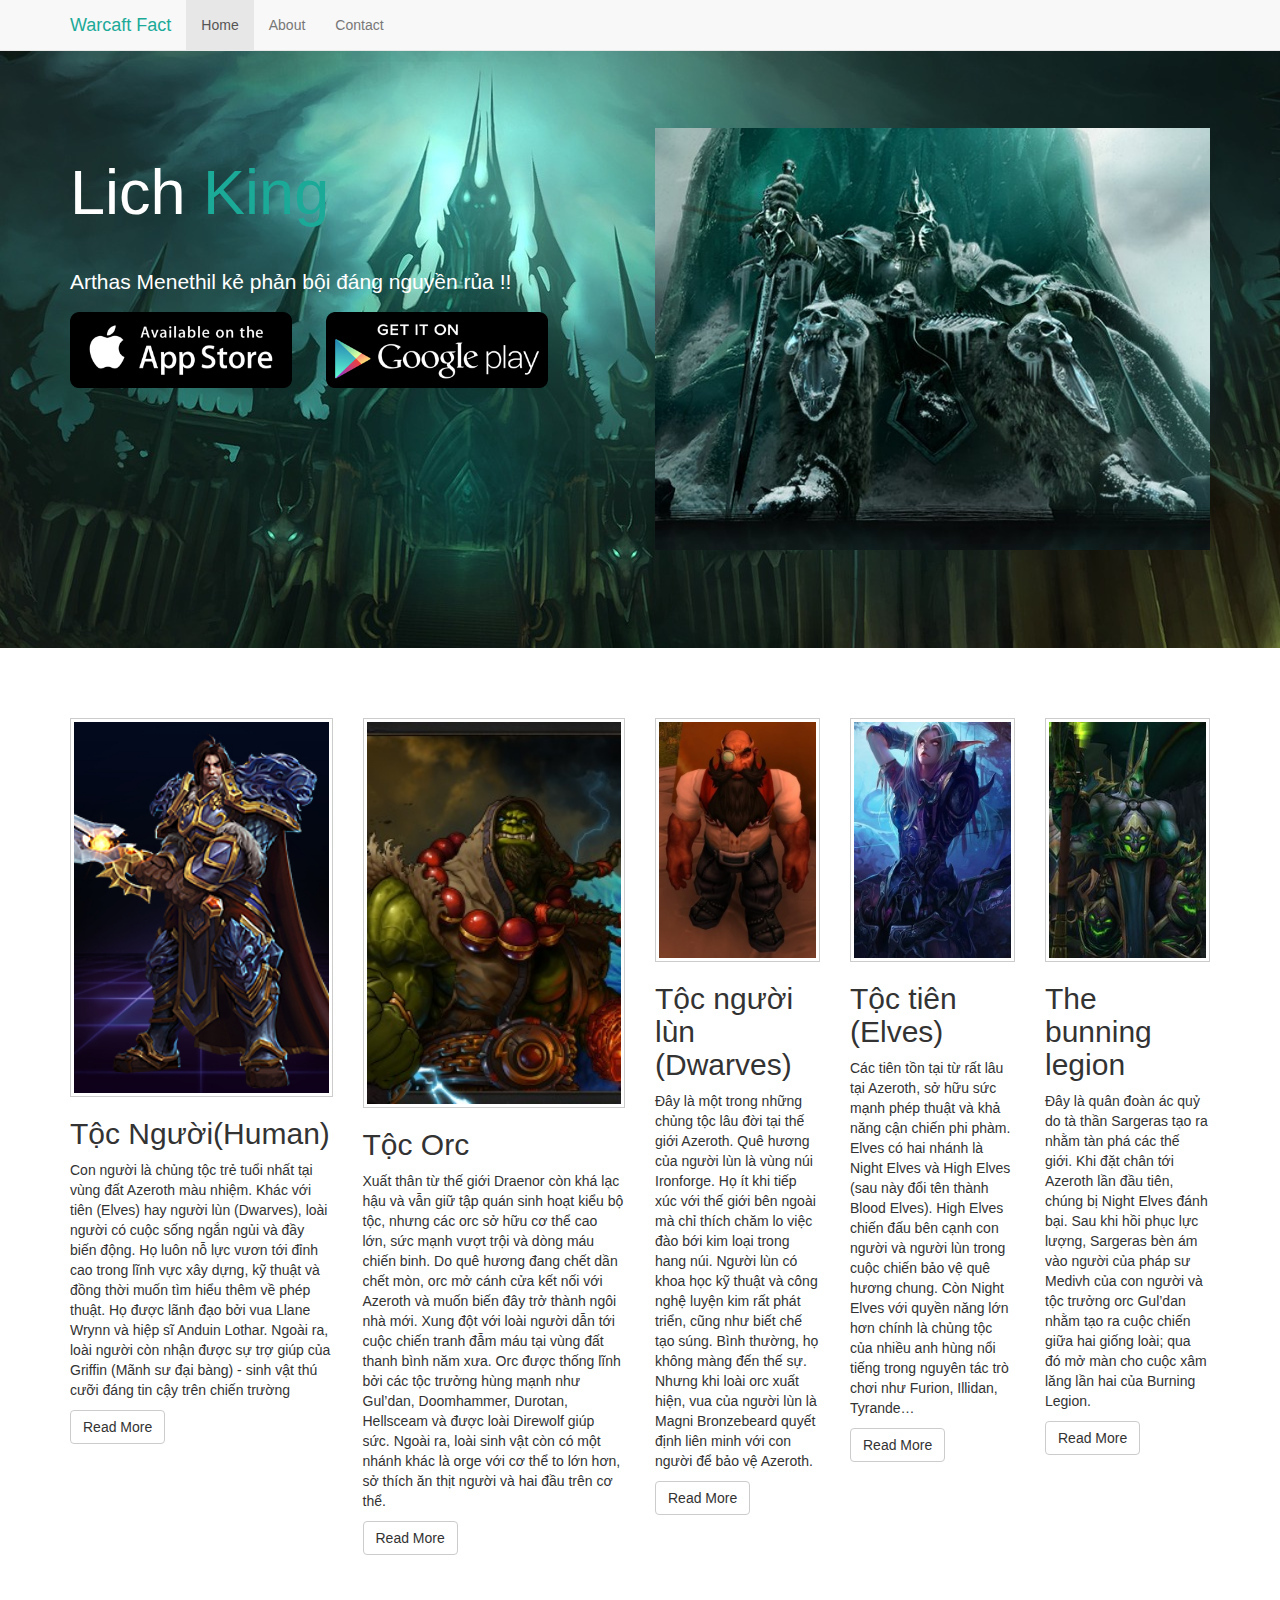
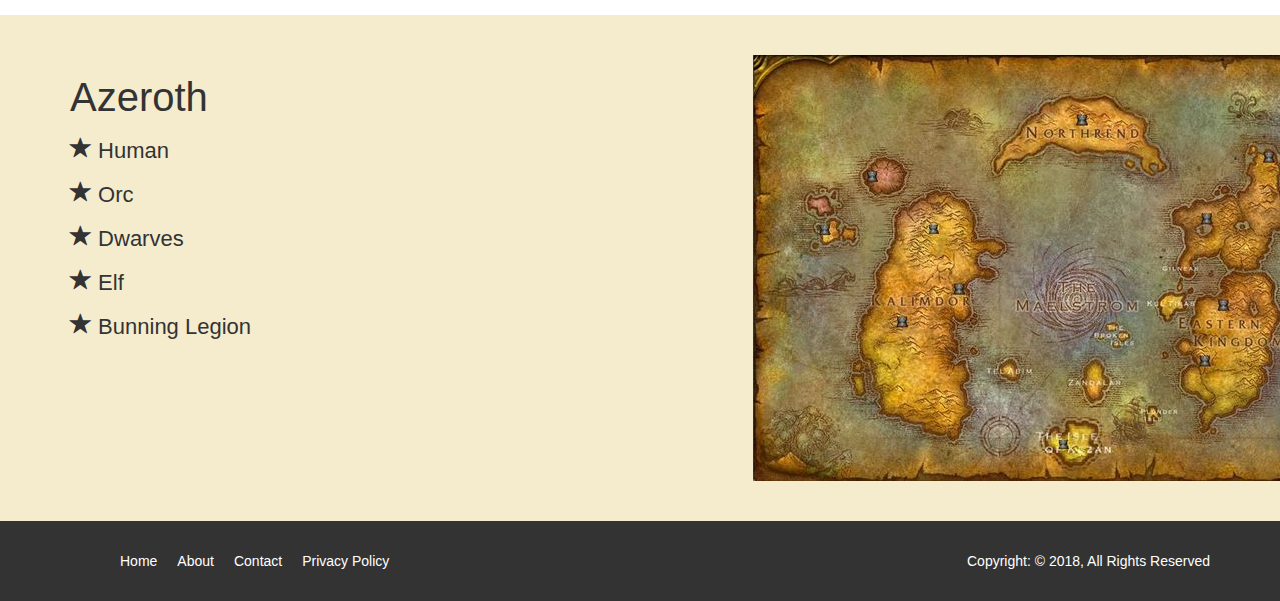
<file: app_sales/index.html>
<!DOCTYPE html>
<html lang="en">
  <head>
    <meta charset="utf-8">
    <meta http-equiv="X-UA-Compatible" content="IE=edge">
    <meta name="viewport" content="width=device-width, initial-scale=1">

    <title> Warcaft Fact</title>

    <!-- Bootstrap core CSS -->
    <link href="css/bootstrap.css" rel="stylesheet">
    <!-- Custom styles for this template -->
    <link href="css/style.css" rel="stylesheet">
  </head>

  <body>

    <nav class="navbar navbar-default navbar-fixed-top">
      <div class="container">
        <div class="navbar-header">
          <button type="button" class="navbar-toggle collapsed" data-toggle="collapse" data-target="#navbar" aria-expanded="false" aria-controls="navbar">
            <span class="sr-only">Toggle navigation</span>
            <span class="icon-bar"></span>
            <span class="icon-bar"></span>
            <span class="icon-bar"></span>
          </button>
          <a class="navbar-brand em-text" href="#">Warcaft Fact</a>
        </div>
        <div id="navbar" class="collapse navbar-collapse">
          <ul class="nav navbar-nav">
            <li class="active"><a href="#">Home</a></li>
            <li><a href="about.html">About</a></li>
            <li><a href="contact.html">Contact</a></li>
          </ul>
        </div><!--/.nav-collapse -->
      </div>
    </nav>

   
    <div class="jumbotron">
      <div class= "container">
          <div class = "row">
              <div class = "col-md-6">
                  <h1>Lich <span class = "em-text">King </span></h1>
                  <p>Arthas Menethil kẻ phản bội đáng nguyền rủa !!</p>
                  <a href="#"> <img class = "app-btn" src = "img/appstore.png"></a>
                  <a href="#"> <img class = "app-btn" src = "img/googleplay.png"></a>
              </div>
              <div class = "col-md-6">
                  <a href="#"> <img class = "showcase-img" src = "img/lich_king.jpg"></a>
              </div>
          </div>
      </div>
    </div>

    <section id = "middle">
      <div class = "container">
          <div class = "row">
            <div class = "col-md-3">
              <img src = "img/demo1.jpg" class = "demo">
              <h2>Tộc Người(Human)</h2>
              <p>Con người là chủng tộc trẻ tuổi nhất tại vùng đất Azeroth màu nhiệm. Khác với tiên (Elves) hay người lùn (Dwarves), loài người có cuộc sống ngắn ngủi và đầy biến động. Họ luôn nỗ lực vươn tới đỉnh cao trong lĩnh vực xây dựng, kỹ thuật và đồng thời muốn tìm hiểu thêm về phép thuật. Họ được lãnh đạo bởi vua Llane Wrynn và hiệp sĩ Anduin Lothar. Ngoài ra, loài người còn nhận được sự trợ giúp của Griffin (Mãnh sư đại bàng) - sinh vật thú cưỡi đáng tin cậy trên chiến trường</p>
              <a href="#" class = "btn btn-default"> Read More</a>
            </div>
            <div class = "col-md-3">
              <img src = "img/demo2.jpg" class = "demo">
              <h2>Tộc Orc</h2>
              <p> Xuất thân từ thế giới Draenor còn khá lạc hậu và vẫn giữ tập quán sinh hoạt kiểu bộ tộc, nhưng các orc sở hữu cơ thể cao lớn, sức mạnh vượt trội và dòng máu chiến binh. Do quê hương đang chết dần chết mòn, orc mở cánh cửa kết nối với Azeroth và muốn biến đây trở thành ngôi nhà mới. Xung đột với loài người dẫn tới cuộc chiến tranh đẫm máu tại vùng đất thanh bình năm xưa. Orc được thống lĩnh bởi các tộc trưởng hùng mạnh như Gul’dan, Doomhammer, Durotan, Hellsceam và được loài Direwolf giúp sức. Ngoài ra, loài sinh vật còn có một nhánh khác là orge với cơ thể to lớn hơn, sở thích ăn thịt người và hai đầu trên cơ thể.</p>
              <a href="#" class = "btn btn-default"> Read More</a>
            </div>
            <div class = "col-md-2">
              <img src = "img/demo3.jpg" class = "demo">
              <h2>Tộc người lùn  (Dwarves)</h2>
              <p>Đây là một trong những chủng tộc lâu đời tại thế giới Azeroth. Quê hương của người lùn là vùng núi Ironforge. Họ ít khi tiếp xúc với thế giới bên ngoài mà chỉ thích chăm lo việc đào bới kim loại trong hang núi. Người lùn có khoa học kỹ thuật và công nghệ luyện kim rất phát triển, cũng như biết chế tạo súng. Bình thường, họ không màng đến thế sự. Nhưng khi loài orc xuất hiện, vua của người lùn là Magni Bronzebeard quyết định liên minh với con người để bảo vệ Azeroth.</p>
              <a href="#" class = "btn btn-default"> Read More</a>
            </div>
            <div class = "col-md-2">
              <img src = "img/demo4.jpg" class = "demo">
              <h2>Tộc tiên (Elves)</h2>
              <p>Các tiên tồn tại từ rất lâu tại Azeroth, sở hữu sức mạnh phép thuật và khả năng cận chiến phi phàm. Elves có hai nhánh là Night Elves và High Elves (sau này đổi tên thành Blood Elves). High Elves chiến đấu bên cạnh con người và người lùn trong cuộc chiến bảo vệ quê hương chung. Còn Night Elves với quyền năng lớn hơn chính là chủng tộc của nhiều anh hùng nổi tiếng trong nguyên tác trò chơi như Furion, Illidan, Tyrande…</p>
              <a href="#" class = "btn btn-default"> Read More</a>
            </div>
            <div class = "col-md-2">
              <img src = "img/demo5.jpg" class = "demo">
              <h2>The bunning legion</h2>
              <p>Đây là quân đoàn ác quỷ do tà thần Sargeras tạo ra nhằm tàn phá các thế giới. Khi đặt chân tới Azeroth lần đầu tiên, chúng bị Night Elves đánh bại. Sau khi hồi phục lực lượng, Sargeras bèn ám vào người của pháp sư Medivh của con người và tộc trưởng orc Gul’dan nhằm tạo ra cuộc chiến giữa hai giống loài; qua đó mở màn cho cuộc xâm lăng lần hai của Burning Legion.</p>
              <a href="#" class = "btn btn-default"> Read More</a>
            </div>
          </div>
      </div>
    </section>

    <section id = "feature">
      <div class = "container">
        <div class = "row">
          <div class = "col-md-5">
            <h1 style = "font-size: 40px">Azeroth</h1>
            <ul>
              <li><i class = "glyphicon glyphicon-star"></i> Human</li>
              <li><i class = "glyphicon glyphicon-star"></i> Orc</li>
              <li><i class = "glyphicon glyphicon-star"></i> Dwarves</li>
              <li><i class = "glyphicon glyphicon-star"></i> Elf</li>
              <li><i class = "glyphicon glyphicon-star"></i> Bunning Legion</li>
            </ul>
          </div>
          <div class = "col-md-4 col-md-offset-2">
            <img class "big-logo" src = "img/big-logo.jpg">
          </div>
        </div> 
      </div>
    </section>
    <footer>
      <div class = "container">
        <div class = "row">
            <div class = "col-md-6 col-xs-12">
              <ul>
                <li><a href="#"></a>Home</li>
                <li><a href="#"></a>About</li>
                <li><a href="#"></a>Contact</li>
                <li><a href="#"></a>Privacy Policy</li>
              </ul>
            </div>
            <div class = "col-md-6 col-xs-12">
              <p>Copyright: &copy; 2018, All Rights Reserved</p>
            </div>
        </div>
    </footer>
    <!-- Bootstrap core JavaScript
    ================================================== -->
    <!-- Placed at the end of the document so the pages load faster -->
    <script src="https://ajax.googleapis.com/ajax/libs/jquery/1.12.4/jquery.min.js"></script>
    <script src="js/bootstrap.js"></script>

  </body>
</html>
</file>
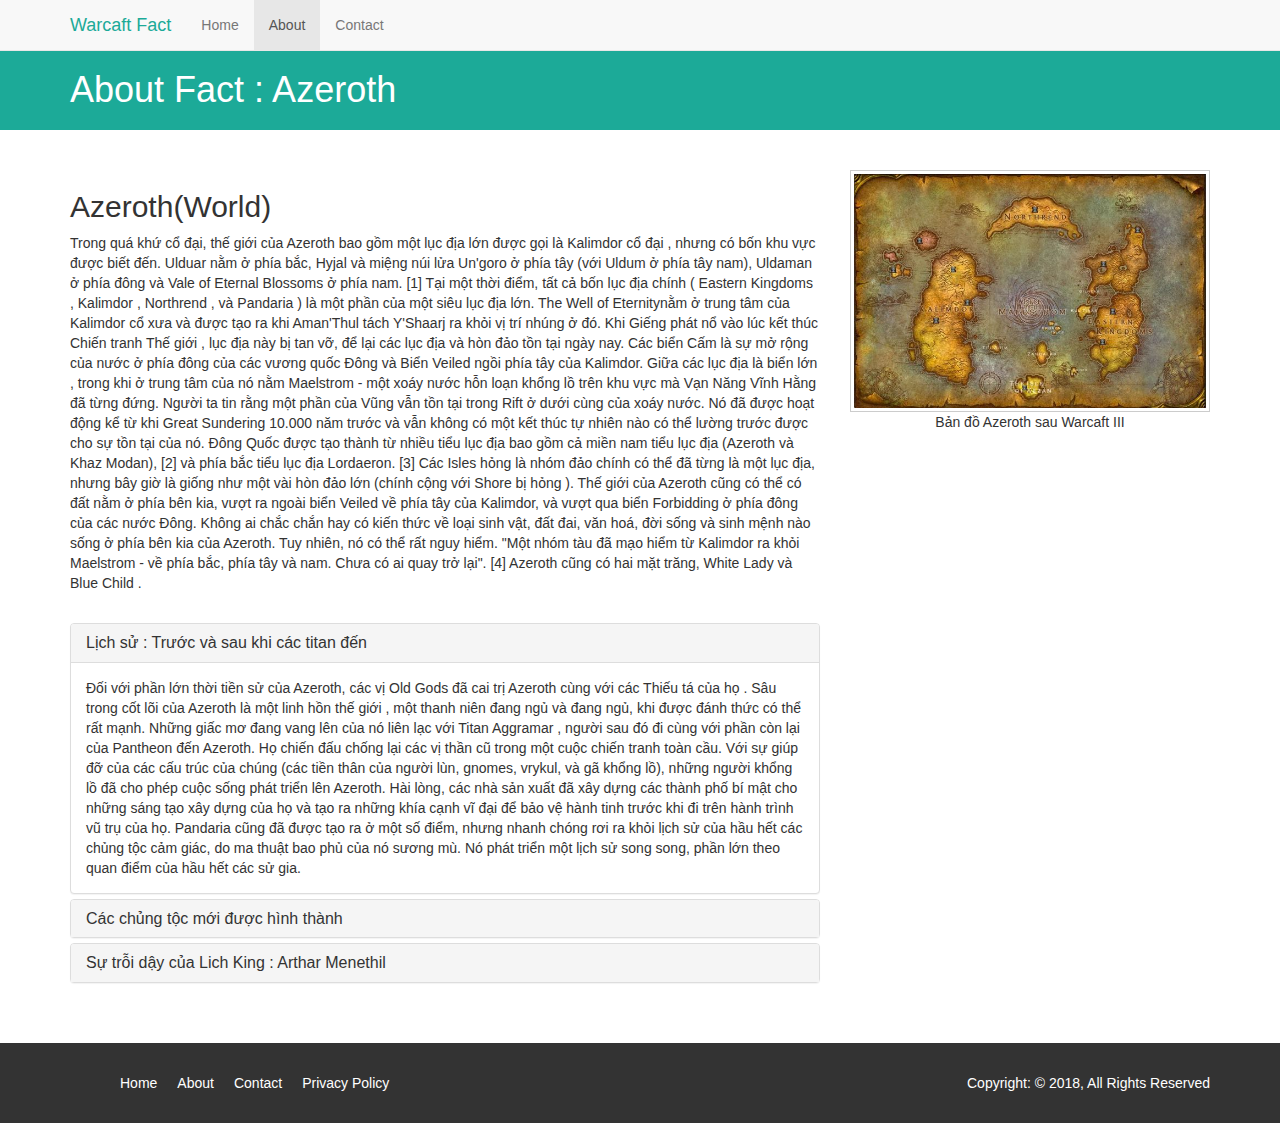
<file: app_sales/about.html>
<!DOCTYPE html>
<html lang="en">
  <head>
    <meta charset="utf-8">
    <meta http-equiv="X-UA-Compatible" content="IE=edge">
    <meta name="viewport" content="width=device-width, initial-scale=1">

    <title> Warcaft Fact:About</title>

    <!-- Bootstrap core CSS -->
    <link href="css/bootstrap.css" rel="stylesheet">
    <!-- Custom styles for this template -->
    <link href="css/style.css" rel="stylesheet">
  </head>

  <body>

    <nav class="navbar navbar-default navbar-fixed-top">
      <div class="container">
        <div class="navbar-header">
          <button type="button" class="navbar-toggle collapsed" data-toggle="collapse" data-target="#navbar" aria-expanded="false" aria-controls="navbar">
            <span class="sr-only">Toggle navigation</span>
            <span class="icon-bar"></span>
            <span class="icon-bar"></span>
            <span class="icon-bar"></span>
          </button>
          <a class="navbar-brand em-text" href="#">Warcaft Fact</a>
        </div>
        <div id="navbar" class="collapse navbar-collapse">
          <ul class="nav navbar-nav">
            <li><a href="index.html">Home</a></li>
            <li class = "active"><a href="#">About</a></li>
            <li><a href="contact.html">Contact</a></li>
          </ul>
        </div><!--/.nav-collapse -->
      </div>
    </nav>

    <section id = "title-bar">
      <div class = "container">
        <div class = "row">
          <div class = "col-md-12">
            <h1>About Fact : Azeroth</h1>
          </div>
        </div>
      </div>
    </section>
   
    <section id = "about">
      <div class = "container">
          <div class = "row">
            <div class = "col-md-8">
              <h2>Azeroth(World) </h2>
              <p>Trong quá khứ cổ đại, thế giới của Azeroth bao gồm một lục địa lớn được gọi là Kalimdor cổ đại , nhưng có bốn khu vực được biết đến. Ulduar nằm ở phía bắc, Hyjal và miệng núi lửa Un'goro ở phía tây (với Uldum ở phía tây nam), Uldaman ở phía đông và Vale of Eternal Blossoms ở phía nam. [1] Tại một thời điểm, tất cả bốn lục địa chính ( Eastern Kingdoms , Kalimdor , Northrend , và Pandaria ) là một phần của một siêu lục địa lớn. The Well of Eternitynằm ở trung tâm của Kalimdor cổ xưa và được tạo ra khi Aman'Thul tách Y'Shaarj ra khỏi vị trí nhúng ở đó.
              Khi Giếng phát nổ vào lúc kết thúc Chiến tranh Thế giới , lục địa này bị tan vỡ, để lại các lục địa và hòn đảo tồn tại ngày nay. Các biển Cấm là sự mở rộng của nước ở phía đông của các vương quốc Đông và Biển Veiled ngồi phía tây của Kalimdor. Giữa các lục địa là biển lớn , trong khi ở trung tâm của nó nằm Maelstrom - một xoáy nước hỗn loạn khổng lồ trên khu vực mà Vạn Năng Vĩnh Hằng đã từng đứng. Người ta tin rằng một phần của Vũng vẫn tồn tại trong Rift ở dưới cùng của xoáy nước. Nó đã được hoạt động kể từ khi Great Sundering 10.000 năm trước và vẫn không có một kết thúc tự nhiên nào có thể lường trước được cho sự tồn tại của nó.
              Đông Quốc được tạo thành từ nhiều tiểu lục địa bao gồm cả miền nam tiểu lục địa (Azeroth và Khaz Modan), [2] và phía bắc tiểu lục địa Lordaeron. [3]

              Các Isles hỏng là nhóm đảo chính có thể đã từng là một lục địa, nhưng bây giờ là giống như một vài hòn đảo lớn (chính cộng với Shore bị hỏng ).

              Thế giới của Azeroth cũng có thể có đất nằm ở phía bên kia, vượt ra ngoài biển Veiled về phía tây của Kalimdor, và vượt qua biển Forbidding ở phía đông của các nước Đông. Không ai chắc chắn hay có kiến ​​thức về loại sinh vật, đất đai, văn hoá, đời sống và sinh mệnh nào sống ở phía bên kia của Azeroth. Tuy nhiên, nó có thể rất nguy hiểm.

              "Một nhóm tàu ​​đã mạo hiểm từ Kalimdor ra khỏi Maelstrom - về phía bắc, phía tây và nam. Chưa có ai quay trở lại". [4]

              Azeroth cũng có hai mặt trăng, White Lady và Blue Child .</p>
              <br>
              <div class="panel-group" id="accordion" role="tablist" aria-multiselectable="true">
                <div class="panel panel-default">
                  <div class="panel-heading" role="tab" id="headingOne">
                    <h4 class="panel-title">
                      <a role="button" data-toggle="collapse" data-parent="#accordion" href="#collapseOne" aria-expanded="true" aria-controls="collapseOne">
                        Lịch sử : Trước và sau khi các titan đến
                      </a>
                    </h4>
                  </div>
                  <div id="collapseOne" class="panel-collapse collapse in" role="tabpanel" aria-labelledby="headingOne">
                    <div class="panel-body">
                      Đối với phần lớn thời tiền sử của Azeroth, các vị Old Gods đã cai trị Azeroth cùng với các Thiếu tá của họ . Sâu trong cốt lõi của Azeroth là một linh hồn thế giới , một thanh niên đang ngủ và đang ngủ, khi được đánh thức có thể rất mạnh. Những giấc mơ đang vang lên của nó liên lạc với Titan Aggramar , người sau đó đi cùng với phần còn lại của Pantheon đến Azeroth. Họ chiến đấu chống lại các vị thần cũ trong một cuộc chiến tranh toàn cầu. Với sự giúp đỡ của các cấu trúc của chúng (các tiền thân của người lùn, gnomes, vrykul, và gã khổng lồ), những người khổng lồ đã cho phép cuộc sống phát triển lên Azeroth. Hài lòng, các nhà sản xuất đã xây dựng các thành phố bí mật cho những sáng tạo xây dựng của họ và tạo ra những khía cạnh vĩ đại để bảo vệ hành tinh trước khi đi trên hành trình vũ trụ của họ.

                      Pandaria cũng đã được tạo ra ở một số điểm, nhưng nhanh chóng rơi ra khỏi lịch sử của hầu hết các chủng tộc cảm giác, do ma thuật bao phủ của nó sương mù. Nó phát triển một lịch sử song song, phần lớn theo quan điểm của hầu hết các sử gia.
                    </div>
                  </div>
                </div>
                <div class="panel panel-default">
                  <div class="panel-heading" role="tab" id="headingTwo">
                    <h4 class="panel-title">
                      <a class="collapsed" role="button" data-toggle="collapse" data-parent="#accordion" href="#collapseTwo" aria-expanded="false" aria-controls="collapseTwo">
                        Các chủng tộc mới được hình thành
                      </a>
                    </h4>
                  </div>
                  <div id="collapseTwo" class="panel-collapse collapse" role="tabpanel" aria-labelledby="headingTwo">
                    <div class="panel-body">
                      Những con trolls được coi là cuộc đua thứ nhất của Azeroth, không bao gồm các cấu trúc người titan, những người sau đó sẽ phải chịu đựng Curse of Flesh . Từ Zandalar , họ đã trải qua Kalimdor và thành lập các đế chế lớn, đặc biệt là Gurubashi và Amani . Sau đó, đế chế Azj'Aqir tăng ở phía tây, buộc những con trolls phải bảo vệ tốt hơn những vùng đất chủ chốt của họ. Với áp lực từ kẻ thù trollish của họ, đế chế của aqir sụp đổ và chia thành qiraji và vương quốc nerubian .
                      Khoảng thời gian này, chú lùn xuất hiện ở Kalimdor. Sử dụng ma thuật mạnh mẽ của Well of Eternity (một di sản của các Titans), các elves đã phá vỡ ảnh hưởng troll ở nhiều vùng và thành lập một đế quốc cực đoan. Tuy nhiên, ở đỉnh cao của quyền lực kaldorei, Quân đoàn Burning đã xâm lược Azeroth, kích động Chiến tranh Người xưa . Các elves ban đêm đã buộc phải phá hủy Giếng, gây ra một trận nứt lớn làm chia tách siêu lục địa cổ Kalimdor ra ngoài - tạo ra một số lục địa, Northrend , các nước Đông (lục địa Azeroth , Khaz Modan , và Lordaeron ), và " Kalimdor".
                      Ngay trước khi Great Sundering, vị Hoàng đế cuối cùng đã được nhận thức về thiên tai sắp xảy ra và tìm ra cách để bảo vệ Pandaria khỏi sự tàn phá. Ông ta đã thực hiện một hiệp định với những lực lượng chưa biết để che giấu đất đai của mình trong một sương mù không thể xuyên thủng trong suốt mười ngàn năm. [5] Sau chiến tranh, trong số các Elves có một sự phân ly. Các Elves ban đêm bắt đầu Druidism với Malfurion Stormrage như Night Elf Druid đầu tiên; các elves cao đã từ chối bỏ magic ma thuật. Những chú lùn cao này đã bị trục xuất khỏi Kalimdor và định cư ở phía bắc của Lordaeron, thành lập vương quốc hùng mạnh của Quel'Thalas . Các Amani Empire vẫn là một lực lượng mạnh mẽ ở đây, và hai nền văn hóa sớm đụng độ trong những gì được biết đến như làTroll Wars . Với sự hỗ trợ của chủng tộc trẻ tuổi của nhân loại, các elves cao đã phá vỡ và phân tán những gì còn lại của đế chế Amani. Hàng ngàn năm sau, Tập đoàn Burning đã cố gắng tiêu diệt Azeroth một lần nữa, lần này gián tiếp. Sargeras đã buộc một orc và ogres hòa bình của Draenor thành Azeroth. [6] Cuộc xung đột kéo dài với những kẻ xâm lược ngoài hành tinh này được biết đến như Chiến tranh Đầu Tiên và Chiến tranh Thứ hai , trong thời gian đó Horde đã thành lập các thành lũy ở Blackrock , Alterac Valley , Zul'Dare và Swamp of Sorrows. Các Horde hùng mạnh đã bị đánh bại bởi một liên minh của cao elves, người lùn, và con người. Cảm thấy những hiệu ứng của lũ lụt ma quỷ của họ tiêu tan khi họ lang thang trong các trại giam, các orc đã có thể nhớ được nguồn gốc yên bình của họ, shamanic. Cảm nhận được sự thay đổi này, Thrall của gia tộc Frostwolf thiết lập về việc thiết lập một Horde mới.
                    </div>
                  </div>
                </div>
                <div class="panel panel-default">
                  <div class="panel-heading" role="tab" id="headingThree">
                    <h4 class="panel-title">
                      <a class="collapsed" role="button" data-toggle="collapse" data-parent="#accordion" href="#collapseThree" aria-expanded="false" aria-controls="collapseThree">
                        Sự trỗi dậy của Lich King : Arthar Menethil
                      </a>
                    </h4>
                  </div>
                  <div id="collapseThree" class="panel-collapse collapse" role="tabpanel" aria-labelledby="headingThree">
                    <div class="panel-body">
                      Tức giận bởi thất bại của Horde, Burning Legion đã chuẩn bị cho một cuộc xâm lăng khác, đó là đỉnh cao của những nỗ lực của họ trên cả hai lục địa. Ở phía đông, cầm đồ Lich King của Legion đã làm cho một triều đại Lordaeron trở nên trầm trọng hơn khi mà Legion khinh rẻ. Vĩ tuyến phi đà này nhanh chóng làm tê liệt quyền lực ở miền bắc, làm mất nhân cách cho người dân Đông phương để chuẩn bị cho cuộc tấn công của quân đội. Bị dụ dỗ về phía Bắc bởi vua Lich, hoàng tử Arthas của Lordaeron đã trở thành tử tạc của hiệp sĩ tử thần và là công cụ giải phóng anh khỏi sự nắm bắt của Legion. Scourge dưới Arthas phân tán Knight of the Silver Hand , xóa sạch Lordaeron và phá vỡ sức mạnh của Sunwelltrong Quel'Thalas. Ở phương Tây, quỷ và các đồng minh của họ đã tấn công trực tiếp vào kẻ thù kaldorei cũ của họ. Trong tuyệt vọng, các chú lùn quay sang Illidan, một thợ săn quỷ từ Chiến tranh Người xưa đã vi phạm luật druidic và đã bị bỏ tù trong mười ngàn năm. Trong suốt cuộc xung đột, Illidan đã bị thuyết phục bởi Arthas khôn lanh để tấn công con quỷ được biết đến như Tichondrius và uống từ Skull of Gul'dan (một phần nhỏ trong kế hoạch lớn hơn của Lich King để tự giải phóng mình khỏi các tù nhân của Legion). Thông qua các công trình của Medivh, Người bảo vệ cuối cùng của Tirisfal, các nhà lãnh đạo của Horde New và Liên minh được thu hút tới Kalimdor. Ở đó họ đã kết hợp với những chú lùn ban đêm để ngăn cản Legion tiến vào Hyjal, nơi Cây Thế giới dễ bị tấn công bằng ma quỷ. Trong khi ở Kalimdor, người của Thrall đã tạo ra liên minh mạnh mẽ với tauren bản địa và những người lưu vong Darkspear . Lo lắng với Scourge ly khai, Kil'jaeden đã yêu cầu Illidan nửa quỷ phá hủy nguồn sức mạnh của Lich King. Với sự trợ giúp của các đồng minh naga của mình, người mà ông đã nhớ lại từ Maelstrom, ông đã thành công trong việc phá vỡ ít nhất một số quyền lực của Lich King. Được cảnh sát đuổi bắt bởi những tên cai ngục ban đêm và những con yêu tinh máu đang chảy máu, Illidan đã không thể hoàn thành nhiệm vụ của mình. Đau khổ dưới ảnh hưởng của việc rút quân phép thuật, các chú lùn máu đã được thuyết phục để bước vào hàng ngũ của Illidari. Với sự giúp đỡ của họ, Illidan lật đổ chế độ Magtheridon để trở thành người cai trị mới của Outland. Sự suy yếu của ngai vàng đã cho phép một số Scourge lấy lại được ý chí tự do của họ. Dưới Hoàng hậu Banshee Sylvanas Windrunner , những Forsakenquản lý để buộc các Legion được kiểm soát undead từ các di tích của Lordaeron và thành lập một thành trì bên dưới các đường phố của nó. Arthas, trong khi đó, đã chiến đấu với một trận đánh tuyệt vọng ở Northrend để cứu lấy chủ của mình từ vị vua tân binh của Outland, người đang bị đe dọa ngày càng tăng từ Kil'jaeden đã thực hiện nhiệm vụ của mình để tiêu diệt Lich King một lần nữa. Illidan thất bại và rút lui về Outland, và Arthas được sáp nhập với tinh thần độc ác của Lich King.
                    </div>
                  </div>
                </div>
              </div>
            </div>
            <div class = "col-md-4">
              <img src = "img/big-logo.jpg" class = "demo">
              <p style = "text-align: center;"> Bản đồ Azeroth sau Warcaft III</p>
            </div>
          </div>
      </div>
    </section>

    <footer>
      <div class = "container">
        <div class = "row">
            <div class = "col-md-6 col-xs-12">
              <ul>
                <li><a href="#"></a>Home</li>
                <li><a href="#"></a>About</li>
                <li><a href="#"></a>Contact</li>
                <li><a href="#"></a>Privacy Policy</li>
              </ul>
            </div>
            <div class = "col-md-6 col-xs-12">
              <p>Copyright: &copy; 2018, All Rights Reserved</p>
            </div>
        </div>
    </footer>
    <!-- Bootstrap core JavaScript
    ================================================== -->
    <!-- Placed at the end of the document so the pages load faster -->
    <script src="https://ajax.googleapis.com/ajax/libs/jquery/1.12.4/jquery.min.js"></script>
    <script src="js/bootstrap.js"></script>

  </body>
</html>
</file>
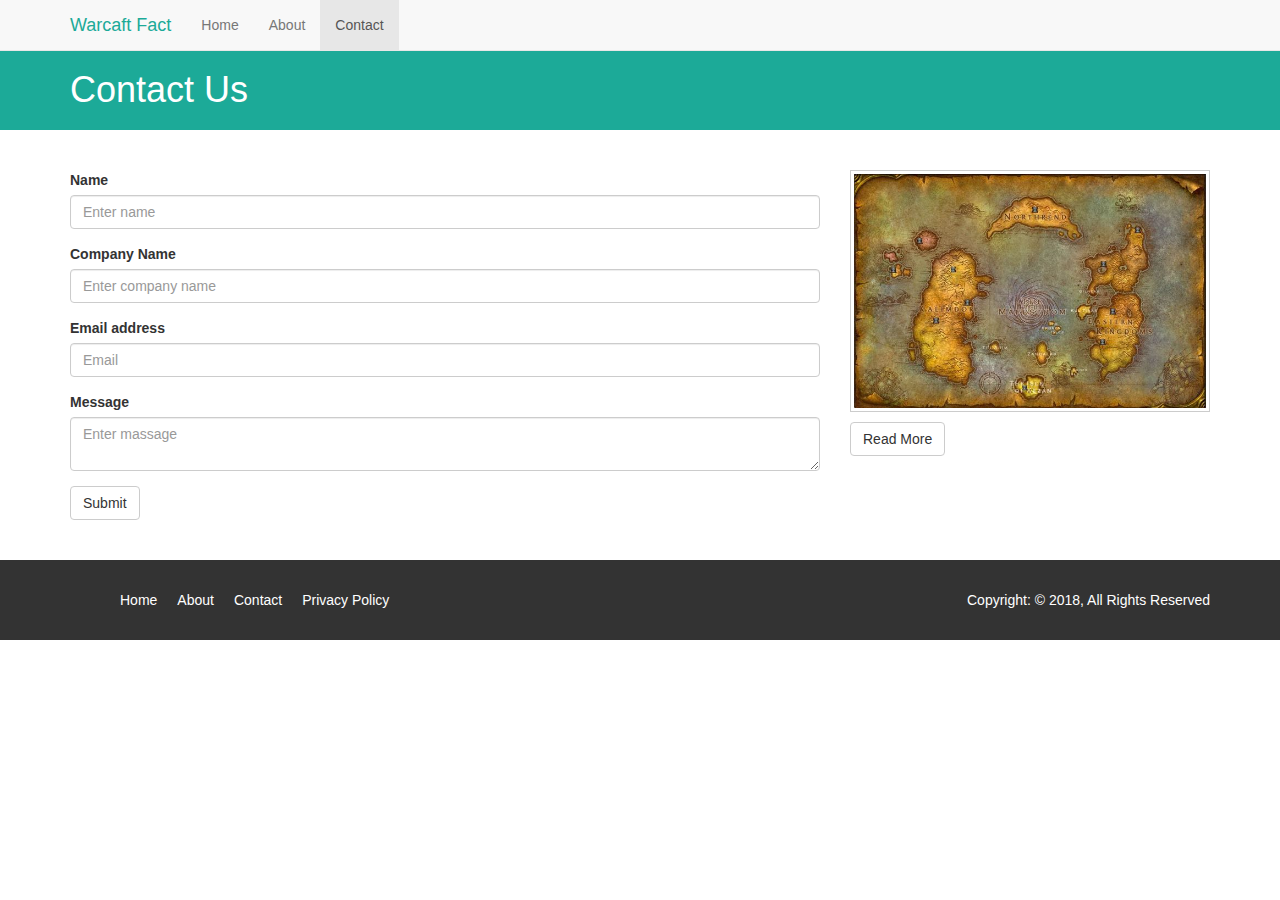
<file: app_sales/contact.html>
<!DOCTYPE html>
<html lang="en">
  <head>
    <meta charset="utf-8">
    <meta http-equiv="X-UA-Compatible" content="IE=edge">
    <meta name="viewport" content="width=device-width, initial-scale=1">

    <title> Warcaft Fact:Contact</title>

    <!-- Bootstrap core CSS -->
    <link href="css/bootstrap.css" rel="stylesheet">
    <!-- Custom styles for this template -->
    <link href="css/style.css" rel="stylesheet">
  </head>

  <body>

    <nav class="navbar navbar-default navbar-fixed-top">
      <div class="container">
        <div class="navbar-header">
          <button type="button" class="navbar-toggle collapsed" data-toggle="collapse" data-target="#navbar" aria-expanded="false" aria-controls="navbar">
            <span class="sr-only">Toggle navigation</span>
            <span class="icon-bar"></span>
            <span class="icon-bar"></span>
            <span class="icon-bar"></span>
          </button>
          <a class="navbar-brand em-text" href="#">Warcaft Fact</a>
        </div>
        <div id="navbar" class="collapse navbar-collapse">
          <ul class="nav navbar-nav">
            <li><a href="index.html">Home</a></li>
            <li><a href="about.html">About</a></li>
            <li class = "active"><a href="contact.html">Contact</a></li>
          </ul>
        </div><!--/.nav-collapse -->
      </div>
    </nav>

    <section id = "title-bar">
      <div class = "container">
        <div class = "row">
          <div class = "col-md-12">
            <h1>Contact Us</h1>
          </div>
        </div>
      </div>
    </section>
   
    <section id = "contact">
      <div class = "container">
          <div class = "row">
            <div class = "col-md-8">
             <form>
                <div class="form-group">
                  <label>Name</label>
                  <input type="text" class="form-control"  placeholder="Enter name">
                </div>
                <div class="form-group">
                  <label>Company Name</label>
                  <input type="text" class="form-control"  placeholder="Enter company name">
                </div>
                <div class="form-group">
                  <label>Email address</label>
                  <input type="email" class="form-control"  placeholder="Email">
                </div>
                <div class="form-group">
                  <label>Message</label>
                  <textarea class = "form-control" placeholder="Enter massage"></textarea>
                </div>
                <button type="submit" class="btn btn-default">Submit</button>
            </form>
            </div>
            <div class = "col-md-4">
              <img src = "img/big-logo.jpg" class = "demo">
              <p> </p>
              <a href="#" class = "btn btn-default"> Read More</a>
            </div>
          </div>
      </div>
    </section>

    <footer>
      <div class = "container">
        <div class = "row">
            <div class = "col-md-6 col-xs-12">
              <ul>
                <li><a href="#"></a>Home</li>
                <li><a href="#"></a>About</li>
                <li><a href="#"></a>Contact</li>
                <li><a href="#"></a>Privacy Policy</li>
              </ul>
            </div>
            <div class = "col-md-6 col-xs-12">
              <p>Copyright: &copy; 2018, All Rights Reserved</p>
            </div>
        </div>
    </footer>
    <!-- Bootstrap core JavaScript
    ================================================== -->
    <!-- Placed at the end of the document so the pages load faster -->
    <script src="https://ajax.googleapis.com/ajax/libs/jquery/1.12.4/jquery.min.js"></script>
    <script src="js/bootstrap.js"></script>

  </body>
</html>
</file>
<file: app_sales/css/style.css>
body {
  padding-top: 50px;
}
.em-text
{
	color: #1caa98 !important;
}
section {
	padding: 40px 0 40px 0;
}
.col-md-3{
	margin-bottom: 20px;
}
.col-md-2{
	margin-bottom: 20px;
}
.jumbotron h1{
	margin-top: 60px;
}
.jumbotron{
	background:#1b222a url('../img/siteshowcase.jpg') no-repeat top center;
	color: #fff;
	height: 598px;
	overflow: none;
}
.jumbotron p{
	margin-top: 40px;
}
.jumbotron img.app-btn
{
	width: 40%;
	margin-right: 30px;
}
.jumbotron img.showcase-img{
	margin:30px 0 30px 0;
	width: 100%;
}
img.demo{
	width: 100%;
	padding: 3px;
	border: 1px solid #ccc;
}
section#feature{
	background: #F5ECCE ;
	padding: 40px;
	overflow: auto;
}
section#feature ul li {
	font-size: 22px;
	list-style: none;
	line-height: 2.0em;
}
section#feature ul{
	margin: 0;
	padding: 0;
}

section#title-bar{
	padding: 0;
	margin: 0;
	height: 80px;
	background: #1caa98;
	color: #fff;
}
section#title-bar h1{
	margin-bottom: 20px;
}
footer{
	background:#333;
	color: #fff;
	padding: 30px 0 20px 0 ;
}
footer li {
	float: left;
	padding: 0 10px 0 10px;
	list-style: none;
}
footer a {
	color: #fff;
}
footer p {
	float:right;
}
/* Media */
@media(max-width: 1200px){

}
@media(max-width: 991px){
	.showcase-img{
		display: none;
	}
}
@media(min-width: 768px) and (max-width: 990px){
	.jumbotron img.app-btn
	{
		width: 30%;
	}
	.jumbotron{
		height: 400px !important;
		background-size: 100% 100%;
	}
	.jumbotron h1
	{
		margin-top: 10px;
	}

}
@media(max-width: 768px){
	.jumbotron{
		height: 350px !important;
		background-size: 100% 100%;
	}
	.jumbotron h1
	{
		margin-top: 10px;
	}
		footer p {
		padding: 0;
		margin: 0;
	}
}
@media(max-width: 500px){
	.jumbotron{
		height: 450px !important;
		background-image:none;
		text-align: center;
	}
	.jumbotron img.app-btn
	{
		width: 60%;
		margin: 0 auto 30px auto;
		display: block;
	}
	section#feature ul li {
		font-size: 19px !important;
		
	}
	footer p {
		float: none;
		text-align: center;
		padding-top: 20px;
	}
}
</file>
